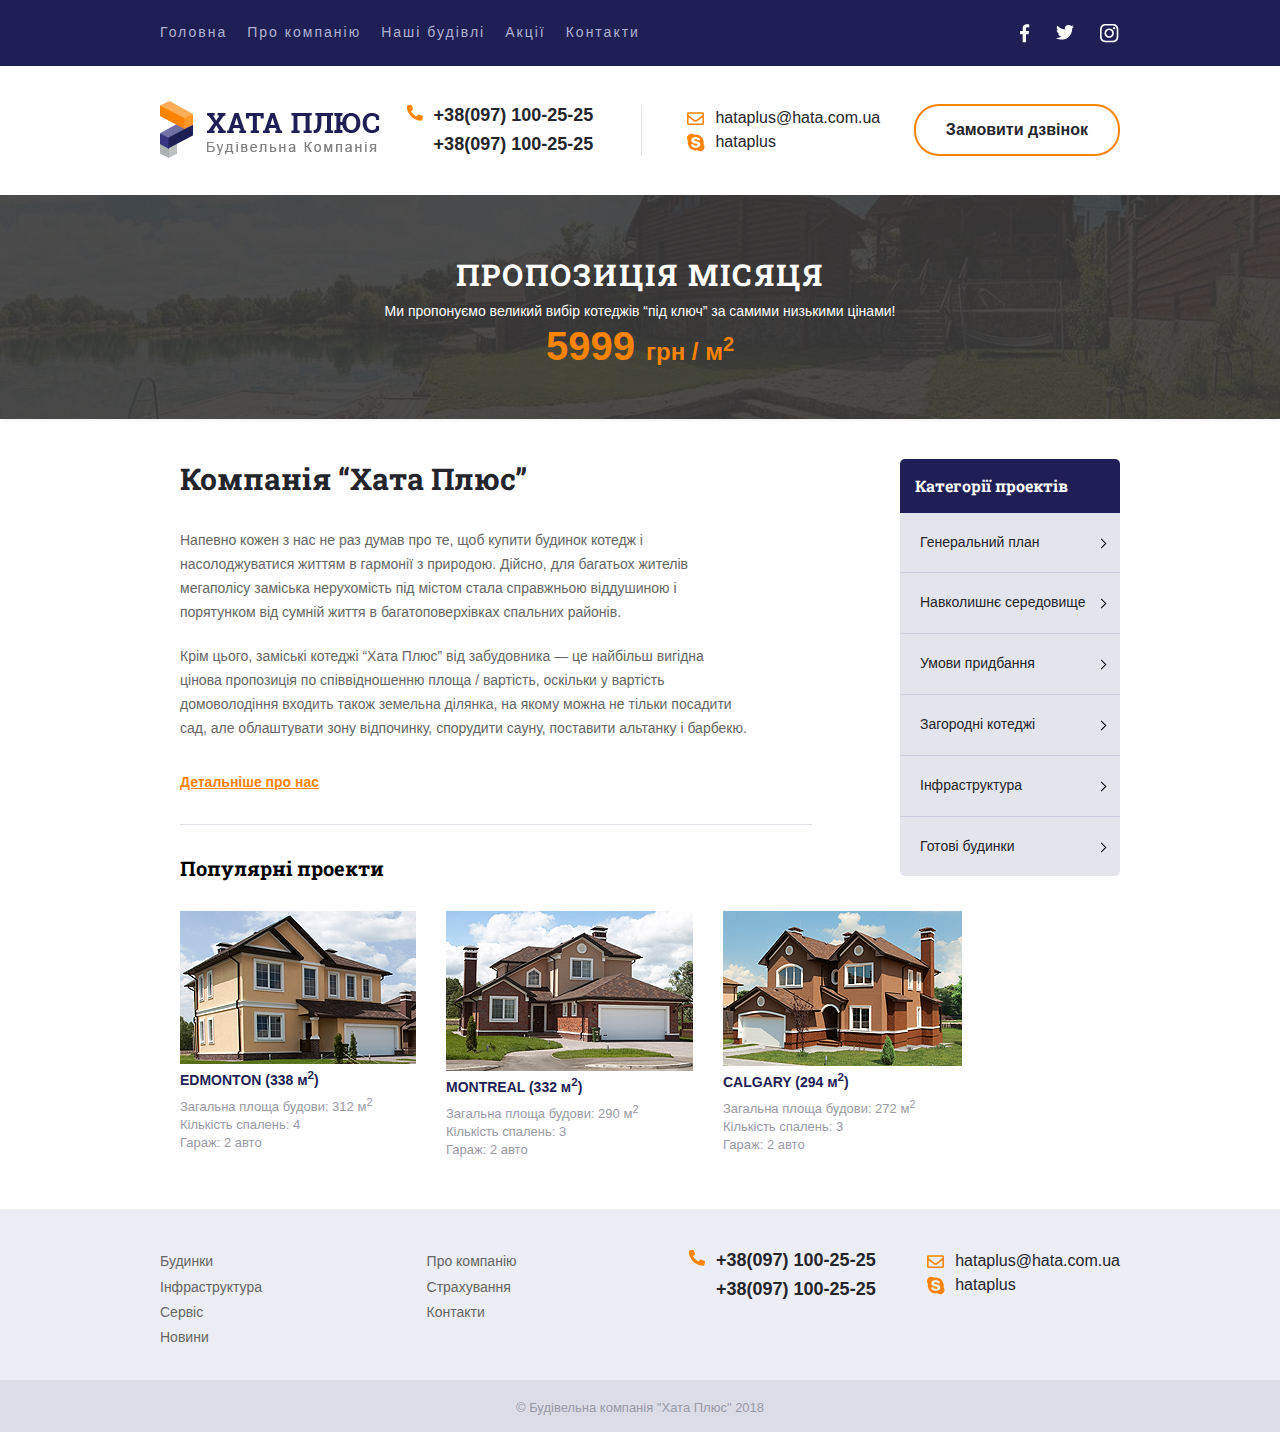
<file: index.html>
<!DOCTYPE html>
<html lang="en">

<head>
    <meta charset="UTF-8">
    <meta name="viewport" content="width=device-width, initial-scale=1.0">
    <title> hataplus I найкраща будівельнa компанія в хмельницькому та в у всій україні</title>
    <link rel="stylesheet" href="css/styles.css">
</head>

<body>

    <header class="">
        <div class="header-line">
            <div class="wrapper flex-between">
                <div class="navigation">
                    <a href="index.html">Головна</a>
                    <a href="#">Про компанію</a>
                    <a href="index3.html">Наші будівлі</a>
                    <a href="#">Акції</a>
                    <a href="index2.html">Контакти</a>

                </div>
                <div class="sociality">
                    <a class="fb" href="#"></a>
                    <a class="tw" href="#"></a>
                    <a class="inst" href="#"></a>
                </div>
            </div>
        </div>
        <div class="logo-contactinfo">
            <div class="wrapper flex-between items-center hw">
                <a href="index.html">
                    <picture>
                        <source srcset="images/logo.png">
                        <img src="images/logo.png" alt="Логотип найкращої будівельної компанії в хмельницькому та в у всій україні"> 
                    </picture>
                </a>    
                <div class="phone-numbers">
                    <div class="phone">
                        <a href="tel:+380971002525">+38(097) 100-25-25</a>
                    </div>
                    <a href="tel:+380971002525">+38(097) 100-25-25</a>
                </div>
                <div class="part2"></div>
                <div class="emails">
                    <a  class="email" href="mailto:hataplus@hata.com.ua">hataplus@hata.com.ua</a>
    
                    <a class="email-no-underline" href="skype:hataplus">hataplus</a>
    
                </div>
                <a class="button" href="tel:+380971002525">
                    Замовити дзвінок
                </a>
    
            </div>
        </div>
        <div class="month-proposition">
            <h2>ПРОПОЗИЦІЯ МІСЯЦЯ</h2>
            <p>Ми пропонуємо великий вибір котеджів “під ключ” за самими низькими цінами!</p>
            <strong>5999 <span>грн / м<sup>2</sup></span></strong>
        </div>

    </header>
    <div class="flex wrapper main-flex">
        <main class="main mf">
            <div class="wrapper wrapper-flex">

                <article>
                    <h1>Компанія “Хата Плюс”</h1>
                    <div class="p1">
                            <p>Напевно кожен з нас не раз думав про те, щоб купити будинок котедж і насолоджуватися життям в
                            гармонії з
                            природою. Дійсно, для багатьох жителів мегаполісу заміська нерухомість під містом стала
                            справжньою
                            віддушиною і порятунком від сумній життя в багатоповерхівках спальних районів.</p>
                    </div>
                        <div class="p2">
                            <p>Крім цього, заміські котеджі “Хата Плюс” від забудовника — це найбільш вигідна цінова пропозиція
                            по
                            співвідношенню площа / вартість, оскільки у вартість домоволодіння входить також земельна
                            ділянка, на якому
                            можна не тільки посадити сад, але облаштувати зону відпочинку, спорудити сауну, поставити
                            альтанку і
                            барбекю.</p>
                        </div>
                        
                        <a href="#">    
                            Детальніше про нас
                        </a>
                        <div class="part1"></div>
                </article>
                <section class="popular-projects">

                    <h2 class="sectionH2">Популярні проекти</h2>
                    <div class="project-cards">
                        <figure class="endmonton">
                            <picture>
                                <source srcset="images/Layer 75.png">
                                <img src="images/Layer 75.png" alt="">
                            </picture>
                            <figcaption>
                                <strong>EDMONTON (338 м<sup>2</sup>)</strong>
                                <p>Загальна площа будови: 312 м<sup>2</sup></p>
                                <p>Кількість спалень: 4</p>
                                <p>Гараж: 2 авто</p>
                            </figcaption>
                        </figure>
                        <figure class="montreal">
                            <picture>
                                <source srcset="images/Layer 76.png">
                                <img src="images/Layer 76.png" alt="">
                            </picture>
                            <figcaption>
                                <strong>MONTREAL (332 м<sup>2</sup>)</strong>
                                <p>Загальна площа будови: 290 м<sup>2</sup></p>
                                <p>Кількість спалень: 3</p>
                                <p>Гараж: 2 авто</p>
                            </figcaption>
                        </figure>
                        <figure class="galgary">
                            <picture>
                                <source srcset="images/Layer 77.png">
                                <img src="images/Layer 77.png" alt="">
                            </picture>
                            <figcaption>
                                <strong>CALGARY (294 м<sup>2</sup>)</strong>
                                <p>Загальна площа будови: 272 м<sup>2</sup></p>
                                <p>Кількість спалень: 3</p>
                                <p>Гараж: 2 авто</p>
                            </figcaption>
                        </figure>
                    </div>
                </section>
            </div>
        </main>
        <aside class="project-category ">
            <ul>
                <li class="li">Категорії проектів</li>
                <li><a href="">Генеральний план</a></li>
                <li><a href="">Навколишнє середовище</a>
                    <ul class="pidmenu">
                        <li><a href="">Продані</a></li>
                        <li><a href="">Заброньовані</a></li>
                        <li><a href="">В процесі будівництва</a></li>
                    </ul>
                </li>
               
                <li><a href="">Умови придбання</a></li>
                <li><a href="">Загородні котеджі</a></li>
                <li><a href="">Інфраструктура</a></li>
                <li><a href="">Готові будинки</a></li>
            </ul>
        </aside>
    </div>
    <footer class="footer">
        <div class="wrapper">
            <div class="ul1">
                <ul>
                    <li>
                        <p>Будинки</p>
                    </li>
                    <li>
                        <p>Інфраструктура</p>
                    </li>
                    <li>
                        <p>Сервіс</p>
                    </li>
                    <li>
                        <p>Новини</p>
                    </li>
                </ul>
            </div>
            <div class="ul2">
                <ul>
                    <li>
                        <p>Про компанію</p>
                    </li>
                    <li>
                        <p>Страхування</p>
                    </li>
                    <li>
                        <p>Контакти</p>
                    </li>
                </ul>
            </div>

           
            <div class="phone-numbers">
                <div class="phone">
                    <a href="tel:+380971002525">+38(097) 100-25-25</a>
                </div>
                <a href="tel:+380971002525">+38(097) 100-25-25</a>
            </div>
            <div class="emails">
                <a  class="email" href="malito:hataplus@hata.com.ua">hataplus@hata.com.ua</a>
    
                <a class="email-no-underline" href="skype:hataplus">hataplus</a>
    
            </div>
        </div>
    </footer>
    <div class="copyrite">
        <p>&copy; Будівельна компанія "Хата Плюс" 2018</p>
    </div>
</body>

</html>
</file>
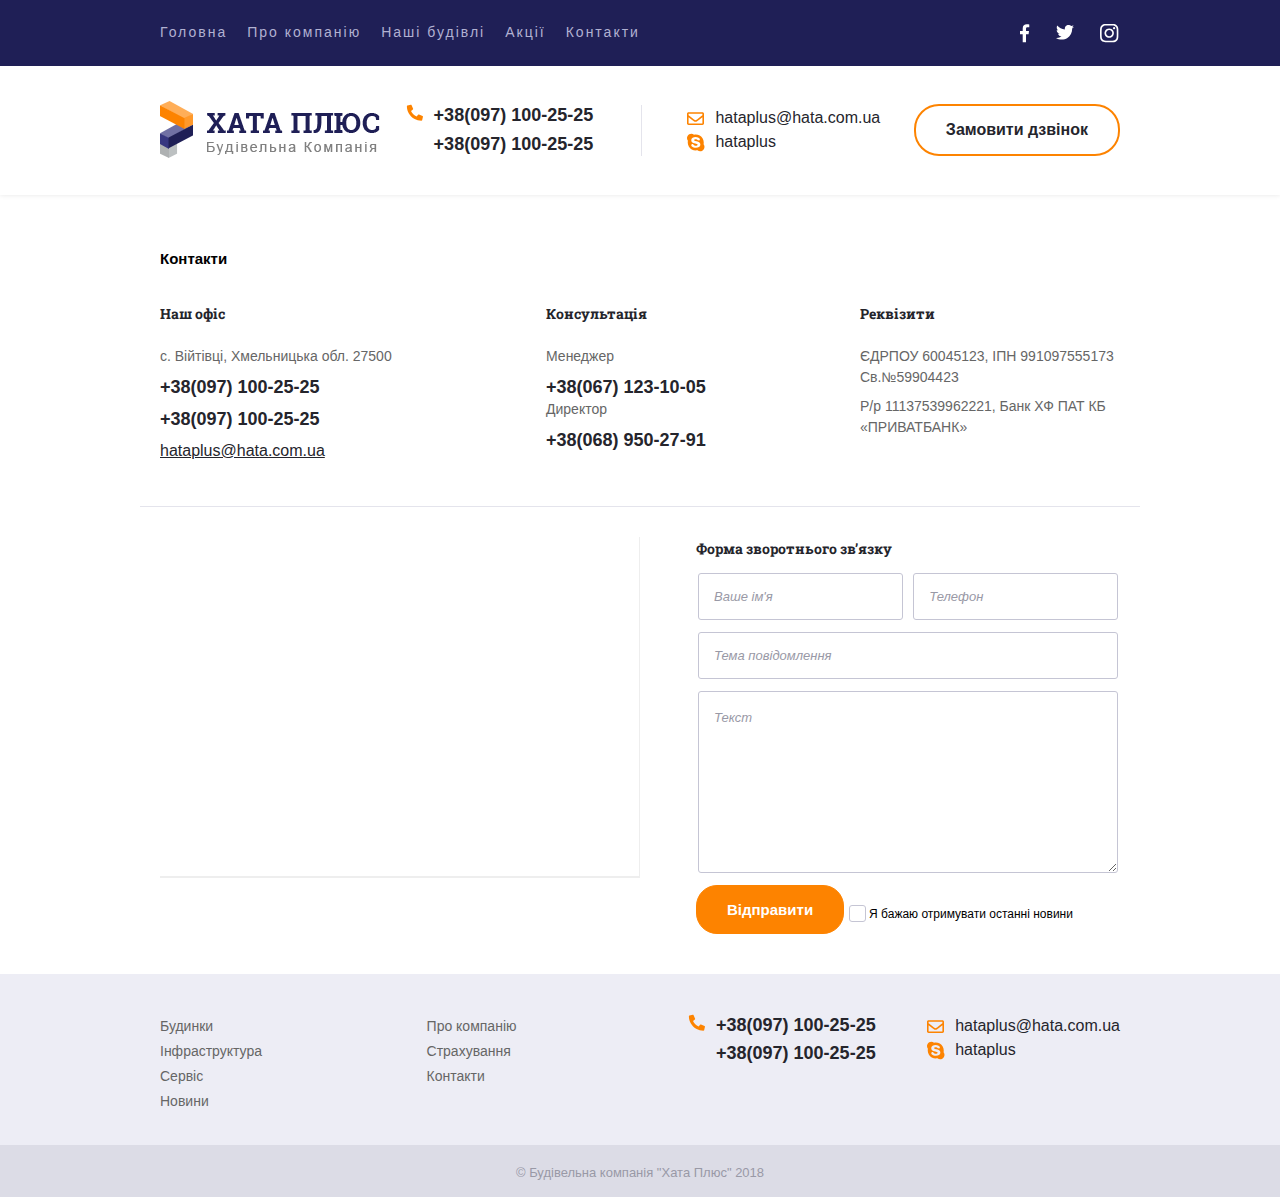
<file: index2.html>
<!DOCTYPE html>
<html lang="en">

<head>
    <meta charset="UTF-8">
    <meta name="viewport" content="width=device-width, initial-scale=1.0">
    <title>Document</title>
    <link rel="stylesheet" href="css/styles.css">
</head>

<body>
    <header class="">
        <div class="header-line">
            <div class="wrapper flex-between">
                <div class="navigation">
                    <a href="index.html">Головна</a>
                    <a href="#">Про компанію</a>
                    <a href="index3.html">Наші будівлі</a>
                    <a href="#">Акції</a>
                    <a href="index2.html">Контакти</a>

                </div>
                <div class="sociality">
                    <a class="fb" href="#"></a>
                    <a class="tw" href="#"></a>
                    <a class="inst" href="#"></a>
                </div>
            </div>
        </div>
        <div class="logo-contactinfo">
            <div class="wrapper flex-between items-center hw">
                <a href="index.html">
                    <picture>
                        <source srcset="images/logo.png">
                        <img src="images/logo.png" alt="Логотип найкращої будівельної компанії в хмельницькому та в у всій україні"> 
                    </picture>
                </a>    
                <div class="phone-numbers">
                    <div class="phone">
                        <a href="tel:+380971002525">+38(097) 100-25-25</a>
                    </div>
                    <a href="tel:+380971002525">+38(097) 100-25-25</a>
                </div>
                <div class="part2"></div>
                <div class="emails">
                    <a class="email" href="mailto:hataplus@hata.com.ua">hataplus@hata.com.ua</a>
    
                    <a class="email-no-underline" href="skype:hataplus">hataplus</a>
    
                </div>
                <a class="button" href="tel:+380971002525">
                    Замовити дзвінок
                </a>
    
            </div>
        </div>
    </header>

    <main class="main_index2">

        <h2 class="wrapper h2contacts">Контакти</h2>
        <div class="contacts wrapper">
            <div class="office">
                <h4>Наш офіс</h4>
                <p>с. Війтівці, Хмельницька обл. 27500</p>
                <a>+38(097) 100-25-25</a>
                <a>+38(097) 100-25-25</a>
                <a href="">hataplus@hata.com.ua</a>
            </div>
            <div class="consultation">
                <h4>Консультація</h4>
                <p>Менеджер</p>
                <a href="">+38(067) 123-10-05</a>
                <p>Директор</p>
                <a href="">+38(068) 950-27-91</a>
            </div>
            <div class="recvisit">
                <h4>Реквізити</h4>
                <p>ЄДРПОУ 60045123, ІПН 991097555173
                    Св.№59904423</p>
                <p>Р/р 11137539962221,
                    Банк ХФ ПАТ КБ «ПРИВАТБАНК»</p>
            </div>
        </div>

        </section>
        </div>

        <div class="part14 wrapper"></div>

        <div class=" wrapper flex flex-between form">
            <div class="overflow gmapdiv">
                <iframe class="gmap"
                    src="https://www.google.com/maps/d/embed?mid=1LYllDPPfN_Tuc7BaIPn3HwAxJiipeJc&ehbc=2E312F"></iframe>
            </div>

            <form action="">
                <h4>Форма зворотнього зв’язку</h4>
                <table class="table_inputs">
                    <tr>
                        <td><input class="yourname" type="text" placeholder="Ваше ім'я"></td>
                        <td class="tdinput">
                            <div class="yournumberright"><input class="yournumber" type="tel" placeholder="Телефон">
                            </div>
                        </td>
                    </tr>
                    <tr>
                        <td colspan="2"><input type="text" placeholder="Тема повідомлення"></td>
                    </tr>
                    <tr>
                        <td colspan="2"><textarea name="" id="" cols="30" rows="10" placeholder="Текст"></textarea></td>
                    </tr>
                </table>
                <div class="flexbox">
                    <button class="flex-button" type="submit">Відправити</button>
                    <input class="checkbox" type="checkbox" id="chek">
                    <label class="label" for="chek">Я бажаю отримувати останні новини</label>
                </div>
            </form>

        </div>

    </main>
    <footer class="footer">
        <div class="wrapper">
            <div class="ul1">
                <ul>
                    <li>
                        <p>Будинки</p>
                    </li>
                    <li>
                        <p>Інфраструктура</p>
                    </li>
                    <li>
                        <p>Сервіс</p>
                    </li>
                    <li>
                        <p>Новини</p>
                    </li>
                </ul>
            </div>
            <div class="ul2">
                <ul>
                    <li>
                        <p>Про компанію</p>
                    </li>
                    <li>
                        <p>Страхування</p>
                    </li>
                    <li>
                        <p>Контакти</p>
                    </li>
                </ul>
            </div>


            <div class="phone-numbers">
                <div class="phone">
                    <a href="">+38(097) 100-25-25</a>
                </div>
                <a href="">+38(097) 100-25-25</a>
            </div>
            <div class="emails">
                <a class="email" href="#">hataplus@hata.com.ua</a>

                <a class="email-no-underline" href="#">hataplus</a>

            </div>
        </div>
    </footer>
    <div class="copyrite">
        <p>&copy; Будівельна компанія "Хата Плюс" 2018</p>
    </div>

</body>

</html>
</file>
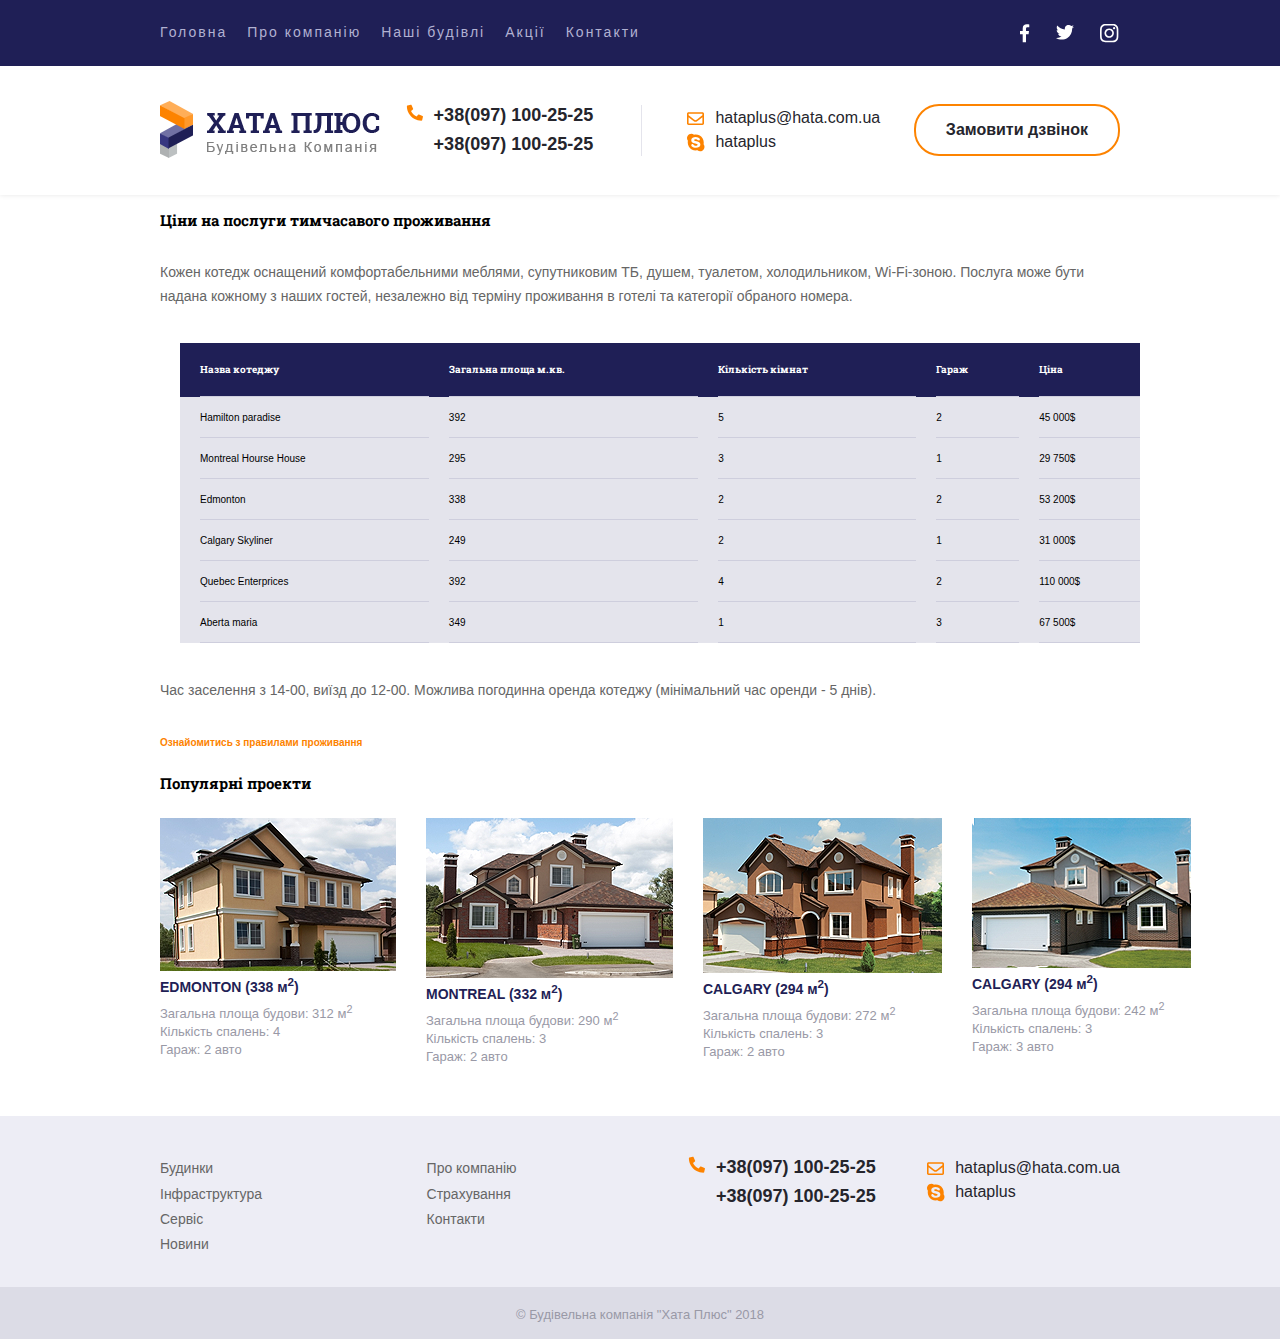
<file: index3.html>
<!DOCTYPE html>
<html lang="en">

<head>
    <meta charset="UTF-8">
    <meta name="viewport" content="width=device-width, initial-scale=1.0">
    <title>Document</title>
    <link rel="stylesheet" href="css/styles.css">
</head>

<body>
    <header class="">
        <div class="header-line">
            <div class="wrapper flex-between">
                <div class="navigation">
                    <a href="index.html">Головна</a>
                    <a href="#">Про компанію</a>
                    <a href="index3.html">Наші будівлі</a>
                    <a href="#">Акції</a>
                    <a href="index2.html">Контакти</a>

                </div>
                <div class="sociality">
                    <a class="fb" href="#"></a>
                    <a class="tw" href="#"></a>
                    <a class="inst" href="#"></a>
                </div>
            </div>
        </div>
        <div class="logo-contactinfo">
            <div class="wrapper flex-between items-center hw">
                <a href="index.html">
                    <picture>
                        <source srcset="images/logo.png">
                        <img src="images/logo.png" alt="Логотип найкращої будівельної компанії в хмельницькому та в у всій україні"> 
                    </picture>
                </a>    
                <div class="phone-numbers">
                    <div class="phone">
                        <a href="tel:+380971002525">+38(097) 100-25-25</a>
                    </div>
                    <a href="tel:+380971002525">+38(097) 100-25-25</a>
                </div>
                <div class="part2"></div>
                <div class="emails">
                    <a class="email" href="mailto:hataplus@hata.com.ua">hataplus@hata.com.ua</a>
    
                    <a class="email-no-underline" href="skype:hataplus">hataplus</a>
    
                </div>
                <a class="button" href="tel:+380971002525">
                    Замовити дзвінок
                </a>
    
            </div>
        </div>

    </header>
    <div class="sign wrapper">
        <h2>Ціни на послуги тимчасавого проживання</h2>
        <p class="pi">Кожен котедж оснащений комфортабельними меблями, супутниковим ТБ, душем, туалетом, холодильником, Wi-Fi-зоною. 
            Послуга може бути надана кожному з наших гостей, незалежно від терміну проживання в готелі та категорії обраного номера.</p>
        <div class="table-scroll">
            <div class="table wrapper">
                <div class="tr1">
                    <div class="tc"><p>Назва котеджу</p></div>
                    <div class="tc"><p>Загальна площа м.кв.</p></div>
                    <div class="tc"><p>Кількість кімнат</p></div>
                    <div class="tc"><p>Гараж</p></div>
                    <div class="tc"><p>Ціна</p></div>
                </div>

                <div class="tr">
                    <div class="tc"><p>Hamilton paradise</p></div>
                    <div class="tc"><p>392</p></div>
                    <div class="tc"><p>5</p></div>
                    <div class="tc"><p>2</p></div>
                    <div class="tc"><p>45 000$</p></div>
                </div>
                
                <div class="tr">
                    <div class="tc"><p>Montreal Hourse House</p></div>
                    <div class="tc"><p>295</p></div>
                    <div class="tc"><p>3</p></div>
                    <div class="tc"><p>1</p></div>
                    <div class="tc"><p>29 750$</p></div>
                </div>


                <div class="tr">
                    <div class="tc"><p>Edmonton</p></div>
                    <div class="tc"><p>338</p></div>
                    <div class="tc"><p>2</p></div>
                    <div class="tc"><p>2</p></div>
                    <div class="tc"><p>53 200$</p></div>
                </div>


                <div class="tr">
                    <div class="tc"><p>Calgary Skyliner</p></div>
                    <div class="tc"><p>249</p></div>
                    <div class="tc"><p>2</p></div>
                    <div class="tc"><p>1</p></div>
                    <div class="tc"><p>31 000$</p></div>
                </div>



                <div class="tr">
                    <div class="tc"><p>Quebec Enterprices</p></div>
                    <div class="tc"><p>392</p></div>
                    <div class="tc"><p>4</p></div>
                    <div class="tc"><p>2</p></div>
                    <div class="tc"><p>110 000$</p></div>
                </div>



                <div class="tr">
                    <div class="tc"><p>Aberta maria</p></div>
                    <div class="tc"><p>349</p></div>
                    <div class="tc"><p>1</p></div>
                    <div class="tc"><p>3</p></div>
                    <div class="tc"><p>67 500$</p></div>
                </div>




            </div> 
        </div>
        <p class="pi">Час заселення з 14-00, виїзд до 12-00.
            Можлива погодинна оренда котеджу (мінімальний час оренди - 5 днів).</p>
        <a href="">Ознайомитись з правилами проживання</a>
    </div>
    <h2 class="wrapper wrapperH2">Популярні проекти</h2>
    <div class="project-cards wrapper">
        <figure class="endmonton">
            <picture>
                <source srcset="images/Layer 75.png">
                <img src="images/Layer 75.png" alt="">
            </picture>
            <figcaption>
                <strong>EDMONTON (338 м<sup>2</sup>)</strong>
                <p>Загальна площа будови: 312 м<sup>2</sup></p>
                <p>Кількість спалень: 4</p>
                <p>Гараж: 2 авто</p>
            </figcaption>
        </figure>
        <figure class="montreal">
            <picture>
                <source srcset="images/Layer 76.png">
                <img src="images/Layer 76.png" alt="">
            </picture>
            <figcaption>
                <strong>MONTREAL (332 м<sup>2</sup>)</strong>
                <p>Загальна площа будови: 290 м<sup>2</sup></p>
                <p>Кількість спалень: 3</p>
                <p>Гараж: 2 авто</p>
            </figcaption>
        </figure>
        <figure class="galgary">
            <picture>
                <source srcset="images/Layer 77.png">
                <img src="images/Layer 77.png" alt="">
            </picture>
            <figcaption>
                <strong>CALGARY (294 м<sup>2</sup>)</strong>
                <p>Загальна площа будови: 272 м<sup>2</sup></p>
                <p>Кількість спалень: 3</p>
                <p>Гараж: 2 авто</p>
            </figcaption>
        </figure>
        <figure class="galgary">
            <picture>
                <source srcset="images/Layer 78 copy.png">
                <img src="images/Layer 78 copy.png" alt="">
            </picture>
            <figcaption>
                <strong>CALGARY (294 м<sup>2</sup>)</strong>
                <p>Загальна площа будови: 242 м<sup>2</sup></p>     
                <p>Кількість спалень: 3</p>
                <p>Гараж: 3 авто</p>
            </figcaption>
        </figure>
    </div>
</section>

    <footer class="footer">
        <div class="wrapper">
            <div class="ul1">
                <ul>
                    <li>
                        <p>Будинки</p>
                    </li>
                    <li>
                        <p>Інфраструктура</p>
                    </li>
                    <li>
                        <p>Сервіс</p>
                    </li>
                    <li>
                        <p>Новини</p>
                    </li>
                </ul>
            </div>
            <div class="ul2">
                <ul>
                    <li>
                        <p>Про компанію</p>
                    </li>
                    <li>
                        <p>Страхування</p>
                    </li>
                    <li>
                        <p>Контакти</p>
                    </li>
                </ul>
            </div>


            <div class="phone-numbers">
                <div class="phone">
                    <a href="">+38(097) 100-25-25</a>
                </div>
                <a href="">+38(097) 100-25-25</a>
            </div>
            <div class="emails">
                <a class="email" href="#">hataplus@hata.com.ua</a>

                <a class="email-no-underline" href="#">hataplus</a>

            </div>
        </div>
    </footer>
    <div class="copyrite">
        <p>&copy; Будівельна компанія "Хата Плюс" 2018</p>
    </div>
</body>

</html>
</file>
<file: css/styles.css>
@font-face {
    font-family: 'Roboto Slab';
    src: url('../fonts/RobotoSlab-Bold.eot');
    src: url('../fonts/RobotoSlab-Bold.eot?#iefix') format('embedded-opentype'),
        url('../fonts/RobotoSlab-Bold.woff2') format('woff2'),
        url('../fonts/RobotoSlab-Bold.woff') format('woff'),
        url('../fonts/RobotoSlab-Bold.svg#RobotoSlab-Bold') format('svg');
    font-weight: bold;
    font-style: normal;
    font-display: swap;
}

@font-face {
    font-family: 'Roboto Slab';
    src: url('../fonts/RobotoSlab-Regular.eot');
    src: url('../fonts/RobotoSlab-Regular.eot?#iefix') format('embedded-opentype'),
        url('../fonts/RobotoSlab-Regular.woff2') format('woff2'),
        url('../fonts/RobotoSlab-Regular.woff') format('woff'),
        url('../fonts/RobotoSlab-Regular.svg#RobotoSlab-Regular') format('svg');
    font-weight: normal;
    font-style: normal;
    font-display: swap;
}
/* дз - виправити адаптив га головній сторінці та наші будівлі */
html {
    font-size: 1px;
}


.sign.wrapper {
    display: flex;
    flex-direction: column;
    align-items: flex-start;
}

.table-scroll {
    width: 100%;
}

.table {
    margin-bottom: 35rem !important;
}

.table .tr:hover {
    background-color: #fd8300;
    color: white;
}

.sign h2 {
    margin-bottom: 30rem;
    font-family: "Roboto Slab";
    font-size: 15rem;
}

.sign .pi {
    margin-bottom: 35rem;
    font-size: 14rem;
    line-height: 24rem;
    color: #666666;
    font-family: "Arial";
}

 a {
    font-size: 10rem;
}

.wrapperH2 {
    font-family: "Roboto Slab" !important;
    margin-bottom: 25rem !important;
    font-size: 15rem;
}

.sign a {
    margin-bottom: 25rem;
    color: #fd8300;
    text-decoration: none;
    display: inline-block;
    font-weight: bold;
}

.project-cards strong {
    font-size: 14rem;
    line-height: 24rem;
    color: #1f1f56;
    font-weight: bold;
    font-family: "Arial";
}

.sign a:hover {
    text-decoration: underline;
}


body {
    font-family: Arial, Helvetica, sans-serif;
    height: 100%;
}


* {
    margin: 0;
    padding: 0;
}



ul {
    list-style: none;
}


.header-line {
    background-color: #1f1f56;
    padding-bottom: 21rem;
    padding-top: 21rem;
}





.logo-contactinfo {
    padding: 35rem 0rem;
}

.header-line a {
    text-decoration: none;
    font-size: 14rem;
    letter-spacing: 2rem;
    line-height: 1.7em;
    color: #b1b1d2;
}


footer li:hover {
    color: #fd8300;
}


.navigation {
    display: flex;
    column-gap: 20rem;
    text-decoration: none;
}


.navigation a:hover {
    color: #fd8300;
    transition: 0.3s;
}




.sociality {
    display: flex;
    column-gap: 25rem;
    align-items: center;
}




.project-cards p {
    font-size: 13rem;
    line-height: 18rem;
    color: #9999a6;
}


.pidmenu li:first-child {
    border-radius: none;
}


.project-category .li {
    font-size: 16rem;
    line-height: 24rem;
    color: #ffffff;
    font-weight: 700;
    font-family: "Roboto Slab";
    padding: 15rem;
}


.wrapper {
    margin: auto;
    max-width: 960rem;
    padding: 0 20rem;
    display: flex;
}


.flex-between {
    display: flex;
    justify-content: space-between;


}


.phone-numbers a {
    font-size: 18rem;
    line-height: 1.3em;
    color: #25252c;
    font-weight: bold;
    text-decoration: none;

}


.emails a {
    font-size: 16rem;
    line-height: 1.5em;
    color: #25252c;
}

.emails .email-no-underline {
    text-decoration: none;
    display: block;
}


.button {
    border-radius: 25rem;
    background-color: #ffffff;
    border: 2rem solid #fd8300;
    font-size: 16rem;
    line-height: 1.5em;
    color: #25252c;
    font-weight: bold;
    padding: 12rem 30rem;
    text-decoration: none;
}



.button:hover {
    background-color: #fd8300;
    color: white;
    transition: 0.3s;
}



.items-center {
    align-items: center;
}


.phone {
    margin-bottom: 5rem;
}


.month-proposition {
    background: linear-gradient(to top, rgba(0, 0, 0, 0.7), rgba(0, 0, 0, 0.7)), url(../images/Layer\ 74.png);
    padding-top: 60rem;
    padding-bottom: 50rem;
    background-size: cover;
    text-align: center;
}

.month-proposition h2 {
    font-size: 30rem;
    letter-spacing: 2rem;
    text-transform: uppercase;
    color: #ffffff;
    font-weight: 700;
    font-family: "Roboto Slab";
    margin-bottom: 6rem;
}



.h2contacts {
    margin-bottom: 35rem;
    font-size: 15rem;
}



.month-proposition p {
    font-size: 14rem;
    line-height: 1.7em;
    color: #ffffff;
}


.month-proposition strong {
    font-size: 40rem;
    color: #fd8300;
}



.month-proposition span {
    font-size: 24rem;
    color: #fd8300;
    font-weight: bold;
}


.main-flex {
    justify-content: space-between;

}


.main h1 {
    font-size: 30rem;
    color: #24242b;
    font-weight: 700;
    font-family: "Roboto Slab";
    margin-bottom: 30rem;
}


.main .p1 {
    width: 90%;
    font-size: 14rem;
    line-height: 24rem;
    color: #666666;
    margin-bottom: 20rem;
}


.main .p2 {
    width: 90%;
    font-size: 14rem;
    line-height: 24rem;
    color: #666666;
    margin-bottom: 30rem;
}


.main a {
    font-size: 14rem;
    line-height: 24rem;
    text-decoration: underline;
    color: #fd8300;
    font-weight: bold;
    margin-bottom: 30rem;
}


main a:hover {
    text-decoration: none;
}


.part1 {
    width: 100%;
    height: 1rem;
    background-color: #e4e4ec;
    margin-bottom: 30rem;
    margin-top: 30rem;
}


section img {
    justify-content: space-between;
    align-items: center;
}


section h2 {
    margin-bottom: auto;
    font-family: "Roboto Slab";
}


aside ul {
    list-style-type: none;
}


.main-flex {
    column-gap: 25rem;

}


footer {
    background-color: #ededf5;
}


footer>.wrapper {
    display: flex;
    justify-content: space-between;
}


.project-cards {
    display: flex;
    justify-content: space-between;
}


figure {
    margin: 0;
}

section h2 {
    margin-bottom: 30rem;
    font-size: 20rem;
}


.flex {
    display: flex;
}


aside li+ul {
    display: none;
}



li:hover+ul {
    display: block;
}


aside li {
    background-color: #e4e4ec;
}


aside ul {
    padding: 0;
}


aside li:hover {
    background-color: #fd8300;
    color: #fff;
}

aside li {
    background-color: #e4e4ec;
    position: relative;
}


aside li:first-child {
    border-radius: 5rem 5rem 0 0;
}


aside li:last-child {
    border-radius: 0 0 5rem 5rem;
}



.pidmenu li:last-child {
    border-radius: 0;
}


aside li a:not(.pidmenu li a):after {
    content: "";
    width: 6rem;
    height: 6rem;
    border-top: 1rem solid #000;
    border-right: 1rem solid #000;
    display: block;
    transform: rotate(45deg);
    right: 15rem;
    position: absolute;
    top: 27rem;
    transition: 0.5s;
}


aside a {
    text-decoration: none;
}

aside li {
    position: relative;
}


aside li:hover a:after {
    transform: rotate(135deg) !important;
    border-top: 1rem solid #fff !important;
    border-right: 1rem solid #fff !important;
    top: 25rem !important;
}


aside li:first-child a:after {
    display: none;
}


.li {
    background-color: #1f1f56;
}


.li:first-child:hover {
    background-color: #1f1f56;
}


.aside ul {
    border-radius: 30rem;
}




.project-category ul {
    min-width: 220rem;
}


.project-cards {
    column-gap: 30rem;
}


.phone {
    position: relative;
}






.phone:before {
    content: "";
    width: 17px;
    height: 17px;
    background-image: url(../images/sprite.png);
    position: absolute;
    left: -28px;
    background-repeat: no-repeat;
}



.email {
    position: relative;
}


.email:before {
    content: "";
    width: 18px;
    height: 13px;
    background-image: url(../images/sprite.png);
    position: absolute;
    left: -28px;
    top: 3px;
    background-repeat: no-repeat;
    background-position: -20px 0;
}


.email-no-underline {
    position: relative;
}


.email-no-underline:before {
    content: "";
    width: 19px;
    height: 19px;
    background-image: url(../images/sprite.png);
    position: absolute;
    left: -28px;
    top: 3px;
    background-repeat: no-repeat;
    background-position: -39px 0;
}


footer {
    padding-bottom: 30rem;
    padding-top: 40rem;
}


ul {
    margin: 0;
}

p {
    margin: 0;
}


.fb,
.tw,
.inst {
    background-image: url(../images/sprite.png);
    transition: 0.3s;
}


.fb {
    width: 10px;
    height: 20px;
    background-position: 51px 20px;
}


.tw {
    width: 20px;
    height: 16px;
    background-position: 40px 19px;
}


.inst {
    width: 20px;
    height: 20px;
    background-position: 130px 20px;
}


.inst:hover,
.fb:hover,
.tw:hover {
    background-position-y: 0;

}



.copyrite p {
    text-align: center;
    background-color: #dcdce6;
    padding-top: 20rem;
    padding-bottom: 15rem;
    font-size: 13rem;
    line-height: 1.3em;
    color: #9999a6;
}



.month-proposition {
    margin-bottom: 40rem;
}



.project-cards {
    margin-bottom: 50rem;
}


.project-cards strong {
    font-size: 14rem;
    line-height: 1.7em;
    color: #1f1f56;
    cursor: pointer;
}


.project-cards strong:hover {
    text-decoration: underline;
}




.project-cards img:hover {
    text-decoration: underline;
}



.project-cards img {
    height: 156rem;
    cursor: pointer;
}




.pidmenu {
    box-shadow: inset 0rem -1rem 0rem #cecedd;
    background-color: #e4e4ec;
}




.pidmenu li a {
    font-size: 14rem;
    line-height: 1.7em;
    color: #666666 !important;
    padding-left: 30rem;
}


.pidmenu li:hover {
    background-color: #cecedd;
}



.ul2 {
    margin-right: 160rem;
    margin-left: 145rem;
}




article a {
    text-decoration: none;
}




.phone-numbers {
    margin-right: 60rem;
    margin-left: 20rem;
}



footer li {
    font-size: 14rem;
    line-height: 1.8em;
    color: #666666;
}



footer li:hover {
    color: #fd8300;
    text-decoration: underline;
    cursor: pointer;
}


.emails a {
    font-size: 16rem;
    line-height: 1.5em;
    color: #25252c;
    text-decoration: none;
}


.emails a:hover {
    text-decoration: underline;
    cursor: pointer;
}


aside {
    cursor: pointer;
}


.part2 {
    width: 1rem;
    height: 51rem;
    background-color: #e4e4ec;
    margin-left: -16rem;
}



.logo-contactinfo .emails {
    margin-left: 40rem;
}


.logo-contactinfo .phone-numbers {
    margin-right: 30rem;
}




.contacts {
    display: flex;
    justify-content: space-between;
    flex-wrap: wrap;
}


.consultatoin {
    margin-left: 90rem;
}




.form {
    display: flex;
    flex-wrap: wrap;
}

.project-cards figure:hover strong {
    text-decoration: underline;
}


.gmap {
    width: 100%;
}

.project-category li:not(:last-child, :first-child, .pidmenu li),
.pidmenu li:last-child {
    border-bottom: 1rem solid #cdcddd;
}



aside li a {
    display: inline-block;
    font-size: 14rem;
    line-height: 1.7em;
    color: #25252c;
    font-family: Arial, Helvetica, sans-serif;
    padding: 18rem 20rem;

}



aside li:not(.pidmenu li):hover a {
    color: #fff;
}

aside li .pidmenu {
    display: none;
}

aside li:hover .pidmenu {
    display: block;
}


article a {
    cursor: pointer;
}



.table {
    display: table;
    width: 100%;
    cursor: pointer;
    border-collapse: 0;
    border: 0;
}

.table_inputs {
    width: 100%;
    margin-bottom: 10rem;
}


.yourname,
.yournumber {
    width: 98%;
}




input {
    margin-bottom: 10rem;

}

.yournumberright {
    display: flex;
    justify-content: flex-end;
}

.tr1,
.tr {
    display: table-row;
    background-color: #e4e4ec;
}


.tc {
    display: table-cell;
}


.table p {
    padding-top: 15rem;
    padding-bottom: 15rem;
    box-shadow: inset 0rem -1rem 0rem #cecedd;
    margin-left: 20rem;
    font-size: 10rem;

}

.tr1 {
    padding-top: 15rem;
    padding-bottom: 15rem;
    border-radius: 3rem;
    background-color: #1f1f56;
    font-size: 14rem;
    line-height: 1.7em;
    color: #ffffff;
    font-weight: 700;
    font-family: "Roboto Slab";
}


*a {
    cursor: pointer;
}


.overflow {
    min-height: 300rem;
    overflow: hidden;
    position: relative;
    width: 50%;
}


iframe {
    position: absolute;
    height: 100%;
    top: -70rem;
    width: 100%;
    left: -3rem;
}

@media (max-width: 650px){
    iframe {
        top: -90rem;
    }
}

input,
textarea {
    display: block;
    width: 100%;
    padding: 15rem;
    box-sizing: border-box;
    border: 1rem solid #c5c5d4;
    border-radius: 3rem;
    outline: none;
}


input::placeholder,
textarea::placeholder {
    font-size: 13rem;
    line-height: 21rem;
    color: #9999a6;
    font-style: italic;
    font-family: "Arial";
}

textarea {
    resize: vertical;
    min-height: 100rem;
    max-height: 700rem;
}


.checkbox {
    display: none;

}

.checkbox+label {
    position: relative;
    text-align: center;
    padding-left: 25rem;
    font-size: 12rem;
}


.checkbox+label:before {
    content: "";
    position: absolute;
    display: block;
    width: 15px;
    height: 15px;
    border: 1rem solid #c5c5d4;
    border-radius: 3rem;
    background-color: #ffffff;
    top: -2px;
    left: 5px;
}


.checkbox+label:after {
    content: "";
    display: none;
    position: absolute;
    width: 8px;
    height: 5px;
    border-bottom: 2rem solid #1f1f56;
    transform: rotate(-45deg);
    border-left: 2rem solid #1f1f56;
    top: 1px;
    left: 9px;
}

h4 {
    font-family: "Roboto Slab";
}

.checkbox:checked+label:after {
    display: block;
}

.flexbox {
    display: flex;
    align-items: center;
}

.flex {
    display: flex;
}

button {
    display: block;
    border-radius: 21rem;
    background-color: #fd8300;
    font-size: 15rem;
    color: #ffffff;
    font-weight: bold;
    text-align: center;
    padding: 15rem 30rem;
    border: none;
}

.form {
    margin-bottom: 30rem;
}

.office h4,
.consultation h4,
.recvisit h4 {
    font-size: 14rem;
    line-height: 24rem;
    color: #24242b;
    font-weight: 700;
    margin-bottom: 20rem;
}


.consultation {
    max-width: 190rem;
}


.office {
    max-width: 250rem;
    flex-wrap: wrap;
}

.office a {
    display: block;
}

.consultation p {
    font-size: 14rem;
    line-height: 21rem;
    color: #666666;
}

.consultation p,
.office p,
.recvisit p {
    margin-bottom: 8rem;
}

.consultation a,
.office a,
.recvisit a {
    margin-bottom: 8rem;
}

.consultation a,
.office a {
    text-decoration: none;
    font-size: 18rem;
    line-height: 24rem;
    color: #25252c;
    font-weight: bold;
}

.recvisit {
    max-width: 260rem;
}

.office a:last-child {
    font-size: 16rem;
    line-height: 24rem;
    text-decoration: underline;
    color: #25252c;
    font-weight: normal;
}


button {
    cursor: pointer;
    border: 1rem solid #fd8300;
}


button:hover {
    background-color: #fff;
    color: #fd8300;
    border: 1rem solid #fd8300;
    transition: 0.5s;
}



.office p,
.consultatoin p,
.recvisit p {
    font-size: 14rem;
    line-height: 21rem;
    color: #666666;
    font-family: "Arial";
}



.contacts {
    margin-bottom: 35rem;
}


.part14 {
    width: 90%;
    height: 1rem;
    background-color: #e4e4ec;
    margin-bottom: 30rem;
}




form h4 {
    font-size: 14rem;
    line-height: 24rem;
    color: #24242b;
    font-weight: 700;
    margin-bottom: 10rem;
}


header {
    width: 100%;
    box-shadow: 0 0 5rem rgba(0, 0, 0, 0.1);
    margin-bottom: 15rem;
}

.main_index2 {
    padding-top: 40rem;
}

.mf {
    width: 70%;
}


.hw {
    flex-wrap: wrap;
    row-gap: 25rem;
}


.endmonton img,
.montreal img,
.galgary img {
    width: 100%;
    height: auto;
}

.endmonton,
.montreal,
.galgary {
    width: 100%;

}

.project-cards {
    flex-wrap: wrap;
}

.flexbox {
    display: flex;
    flex-wrap: wrap;
}

.flex-button {
    margin-bottom: 10rem;
}

.hw {
    column-gap: 20rem;
}


@media (max-width: 700px) {

    .main-flex {
        flex-wrap: wrap-reverse;
    }

    .mf {
        width: 100%;
    }

    .project-category  {
        width: 100%;
        margin-bottom: 30rem;
    }
}

@media (min-width:850px) {
    .project-cards {
        flex-wrap: nowrap;
    }
}

@media (max-width:705px) {
    .phone-numbers {
        padding-left: 20rem;
    }
}

@media (max-width: 490px) {
    .phone-numbers {
        padding-left: 50rem;
    }
    .hw {
        justify-content: center;
    }

    .part2 {
        width: 0;
    }
}

@media (max-width: 520px) {
    html {
        font-size: 0.8px;
    }
    .navigation {
        display: block;
        text-align: center;
        width: 100%;
    }

    .navigation a {
        padding: 5rem;
        display: block;
    }

    .month-proposition {
        padding-left: 10rem;
        padding-right: 10rem;
    }
    .email-no-underline {
        text-align: left;
    }
}



@media screen and (min-width: 945px) {


    .main-flex {
        flex-wrap: wrap-reverse;
    }

    .copyrite,
    .copyrite p {
        width: 100%;
    }
}

@media screen and (min-width: 837px) {

    .endmonton img,
    .montreal img,
    .galgary img {
        width: auto;

    }

    .endmonton,
    .montreal,
    .galgary {
        width: auto;
    }
}



@media (max-width: 830px) {
    .header-line, .logo-contactinfo, .month-proposition {
        flex-direction: column;
        align-items: center;
    }

    .sociality {
        display: none;
    }

    .project-cards {
        gap: 15rem;
    }

    .phone-numbers, .emails {
        text-align: center;
        margin: 10rem 0;
    }

    .main {
        padding: 10rem;
    }

    .footer, .copyrite {
        text-align: center;
    }

    .footer .wrapper {
        display: flex;
        flex-direction: column;
        align-items: center;
    }

    .footer ul {
        padding: 0;
        margin: 10rem 0;
    }
}

.wrapper-flex {
    flex-wrap: wrap;
}

@media (min-width:2000px) {
    html {
        font-size: 1.5px;
    }

  
}



@media (max-width:1040px) {
    .logo-contactinfo {
        display: flex;
    }


    .logo-contactinfo button {
        flex-wrap: wrap;
    }

}



@media (max-width: 1000px) {
    .table-scroll {
        width: 100%;
        overflow-x: scroll;
        overflow-y: hidden;
    }
    
    .table {
        min-width: 500px;
    }
}



@media (max-width: 515px) {
    .checkbox+label {
        padding-left: 30rem;
    }

}


@media (max-width: 855px) {
    .form {
        justify-content: center;
    }
}

@media (max-width:345px) {
    .flex-button {
        width: 100%;
    }
    
}

@media (max-width: 856px) {
    .overflow {
        width: 90%;
    }
    .form {
        justify-content: center;
    }
}


@media (max-width:370px) {
    .contacts {
        column-gap: 20rem;
    }
}
</file>
